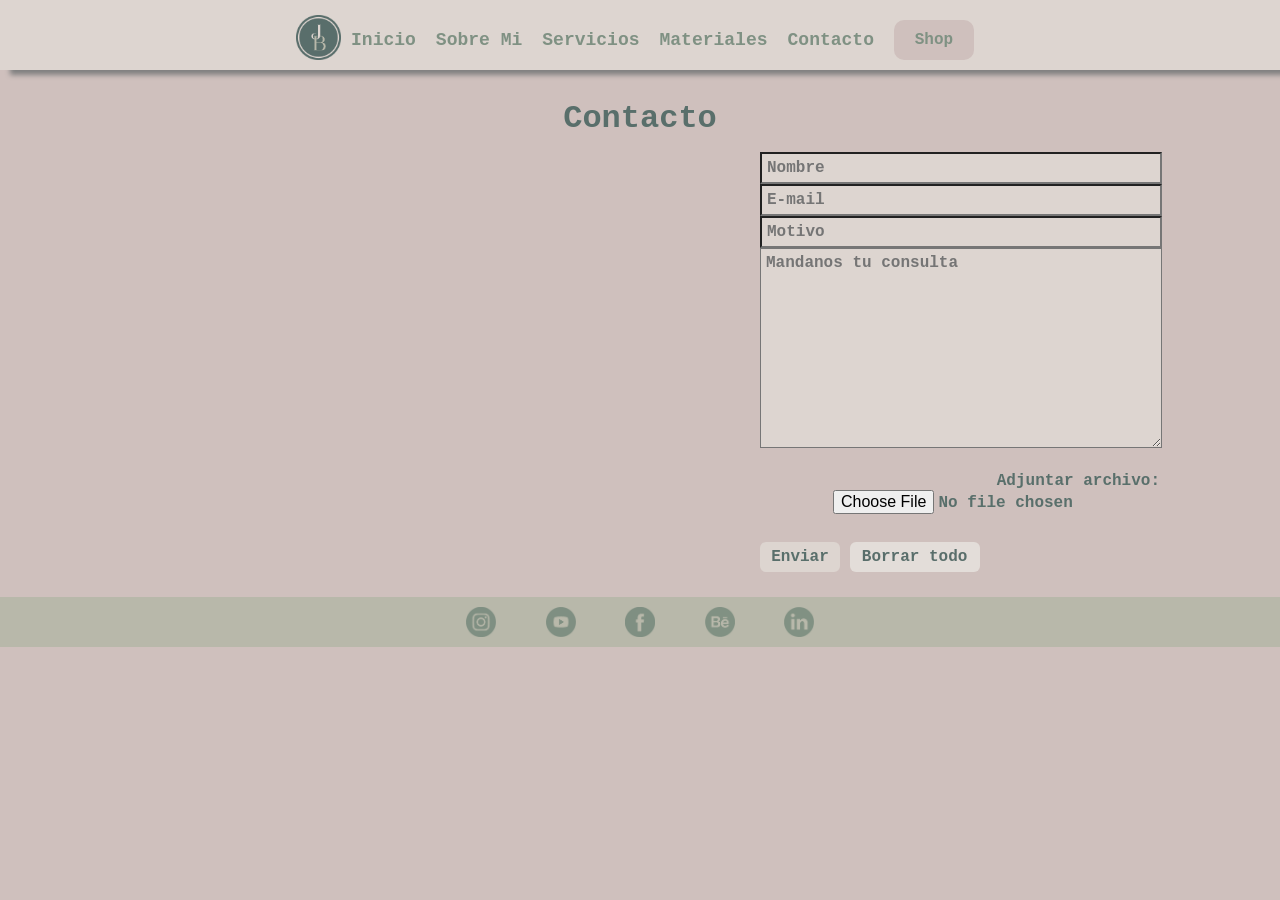
<file: pages/contacto.html>
<!DOCTYPE html>
<html lang="en">
<head>
    <meta charset="UTF-8">
    <meta http-equiv="X-UA-Compatible" content="IE=edge">
    <meta name="viewport" content="width=device-width, initial-scale=1.0">
    <meta name="description" content="Ponte en contacto con nosotros para consultas y pedidos. Completa el formulario o encuentra nuestros datos de contacto. Estamos aquí para ayudarte.">
    <meta name="keywords" content="contacto, consultas, pedidos, formulario, datos de contacto, ayudarte">
    <title>JB Impresiones | Contacto</title>
    <link rel="shortcut icon" href="../images/favicon.ico">
    <link rel="stylesheet" href="../sass/main.css">
    <meta property="og:image" content="https://i.ibb.co/rdjpPgX/logogrande.png">
</head>
<body>
    <script src="../contacto.js"></script>
    <header>
        <nav class="nav">

           
        
            <ul>
                <li><img src="../images/jblogo.png" alt="Logo JB" class="logojb"></li>
                <li><a href="../index.html">Inicio</a></li>
                <li><a href="./sobremi.html">Sobre Mi</a></li>
                <li><a href="./servicios.html">Servicios</a></li>
                <li><a href="./materiales.html">Materiales</a></li>
                <li><a href="./contacto.html">Contacto</a></li>
                <li class="boton_shop"><a href="./shop.html"><button>Shop</button></a></li>
            </ul>
        </nav>
        
    </header>
    
        <h1>Contacto</h1>

        <form class="contacto-container" action="https://formsubmit.co/jose.banchero2@gmail.com" method="POST">
            
            <div class="item-c uno">
                <iframe src="https://www.google.com/maps/embed?pb=!1m14!1m12!1m3!1d6581.412684651518!2d-58.82539374450379!3d-34.43421360086667!2m3!1f0!2f0!3f0!3m2!1i1024!2i768!4f13.1!5e0!3m2!1sen!2sar!4v1688523760028!5m2!1sen!2sar" width="600" height="450" style="border:0;" allowfullscreen="" loading="lazy" referrerpolicy="no-referrer-when-downgrade" class="mapa"></iframe>
                <form action="" method="get" enctype="text/plain" class="mapa">
                    
            </div>        
            <div class="item-c dos" id="form">    
                <input type="text" name="nombre" id="nombre" placeholder="Nombre" class="nombre_form">
                
                <input type="email" name="email" id="email" placeholder="E-mail" class="email_form">
               
                <input type="text" name="motivo" id="motivo" placeholder="Motivo" class="motivo_form">
                
                <textarea name="texto" id="texto" cols="40" rows="10" class="texto_form" placeholder="Mandanos tu consulta"></textarea>
            </div>

            <div class="item-c tres">
                <label for="archivo" class="adjuntar_archivo">Adjuntar archivo:</label>
                <input type="file" name="archivo" id="archivo" class="archivo">
            </div>    
            <div class="item-c cuatro">
                <input type="submit" value="Enviar" class="enviar">
                <input type="reset" value="Borrar todo" class="borrar">
            </div>
            <input type="hidden" name="_next" value="http://127.0.0.1:5501/pages/contacto.html">
            <input type="hidden" name="_captcha" value="false">
            
        </form>

        <footer>

            <ul class="redes">
    
                <a href="https://www.instagram.com/__jb_impresiones/?igshid=NTc4MTIwNjQ2YQ%3D%3D" target="_blank"><img src="../images/logoig.png" alt="Instagram" class="instagram"></a>
    
                <a href="https://www.youtube.com/channel/UC7Nsdx7xoR-ahrwmtRJV_mg" target="_blank"><img src="../images/youtube.png" class="youtube"></a>
    
                <a href="https://www.facebook.com/jose98matt/" target="_blank"><img src="../images/facebook.png" class="facebook"></a>

                <a href="https://www.behance.net/josefinbancher1" target="_blank"><img src="../images/behance.png" class="behance"></a>

                <a href="https://www.linkedin.com/in/josefina-banchero/" target="_blank"><img src="../images/linkedin.png" class="linkedin"></a>
    
            </ul>
    
        </footer>
   
</body>
</html>
</file>
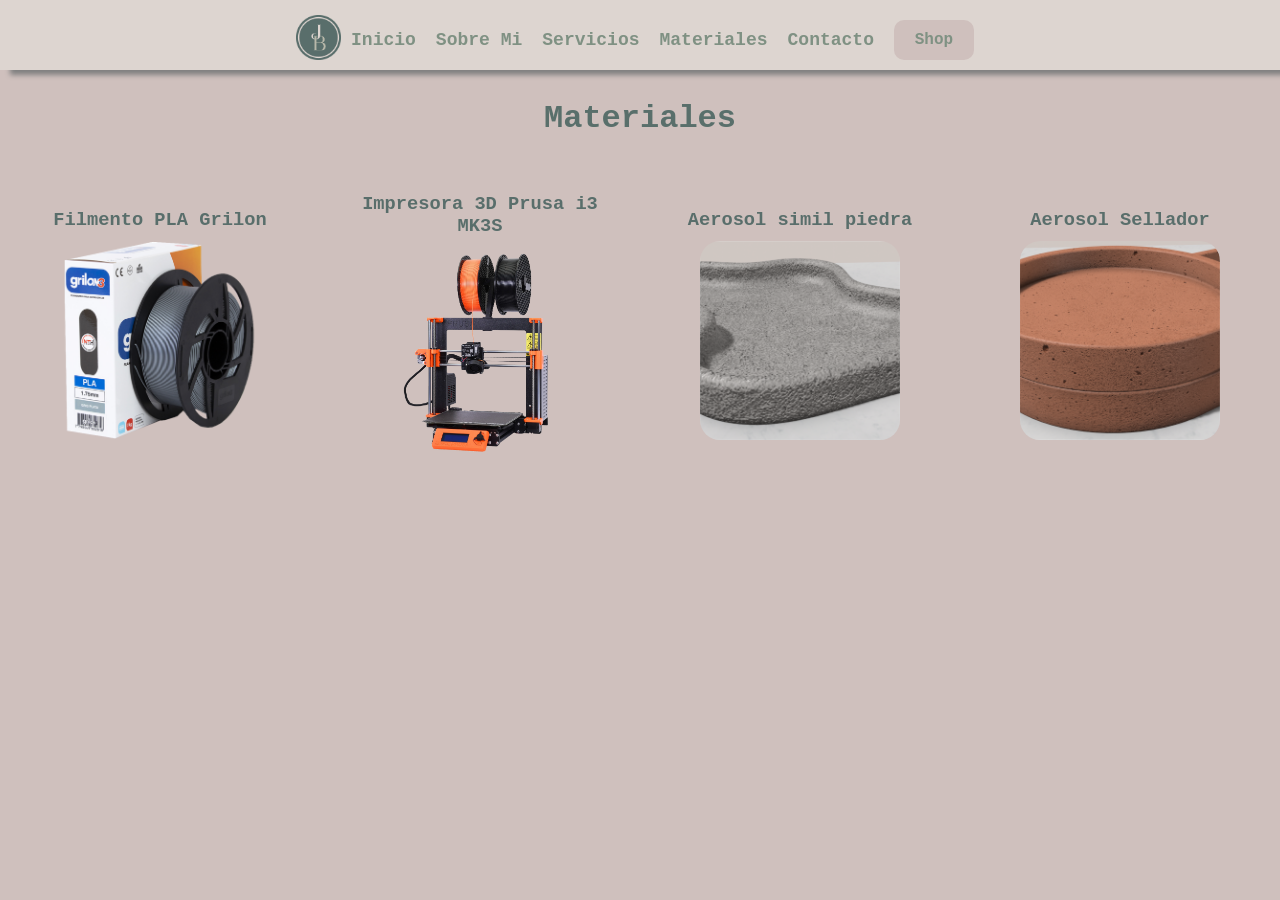
<file: pages/materiales.html>
<!DOCTYPE html>
<html lang="en">
<head>
    <meta charset="UTF-8">
    <meta http-equiv="X-UA-Compatible" content="IE=edge">
    <meta name="viewport" content="width=device-width, initial-scale=1.0">
    <meta name="description" content="Con nuestra impresora Prusa, creamos piezas 3D utilizando materiales como PLA, ABS, PETG, resinas y más. Calidad y precisión garantizadas en cada impresión.">
    <meta name="keywords" content="materiales, piezas, impresiones 3D, impresora Prusa, PLA, ABS, PETG, resinas, calidad, precisión">
    <title>JB Impresiones | Materiales</title>
    <link rel="shortcut icon" href="../images/favicon.ico">
    <link rel="stylesheet" href="../sass/main.css">
    <meta property="og:image" content="https://i.ibb.co/rdjpPgX/logogrande.png">
</head>
<body>

    <header>
        <nav class="nav">


            
        
            <ul>
                <li><img src="../images/jblogo.png" alt="Logo JB" class="logojb"></li>
                <li><a href="../index.html">Inicio</a></li>
                <li><a href="./sobremi.html">Sobre Mi</a></li>
                <li><a href="./servicios.html">Servicios</a></li>
                <li><a href="./materiales.html">Materiales</a></li>
                <li><a href="./contacto.html">Contacto</a></li>
                <li class="boton_shop"><a href="./shop.html"><button>Shop</button></a></li>
            </ul>
        </nav>
        
    </header>
       

    <h1>Materiales</h1>

    <div class="materiales-container">

        <div class="item-m uno">
            <h3>Filmento PLA Grilon</h3>
            <img class="img_extra" src="../images/filamento.png" alt="Filamento PLA Gris Grilon">
        </div>
        <div class="item-m dos">
            <h3>Impresora 3D Prusa i3 MK3S</h3>
            <img class="img_extra" src="../images/prusa.png" alt="Impresora 3D utilizada por el emprendimiento">
        </div>
        <div class="item-m tres">
            <h3>Aerosol simil piedra</h3>
            <img class="img_extra" src="../images/acabadoconcreto.png" alt="Se muestra un detalle del producto con el acabado de piedra">
        </div>
        <div class="item-m cuatro">
            <h3>Aerosol Sellador</h3>
            <img class="img_extra" src="../images/acabadopiedra.png" alt="Se muestra un detalle del producto con el sellador transparente">
        </div>

    </div>



</body>
</html>
</file>
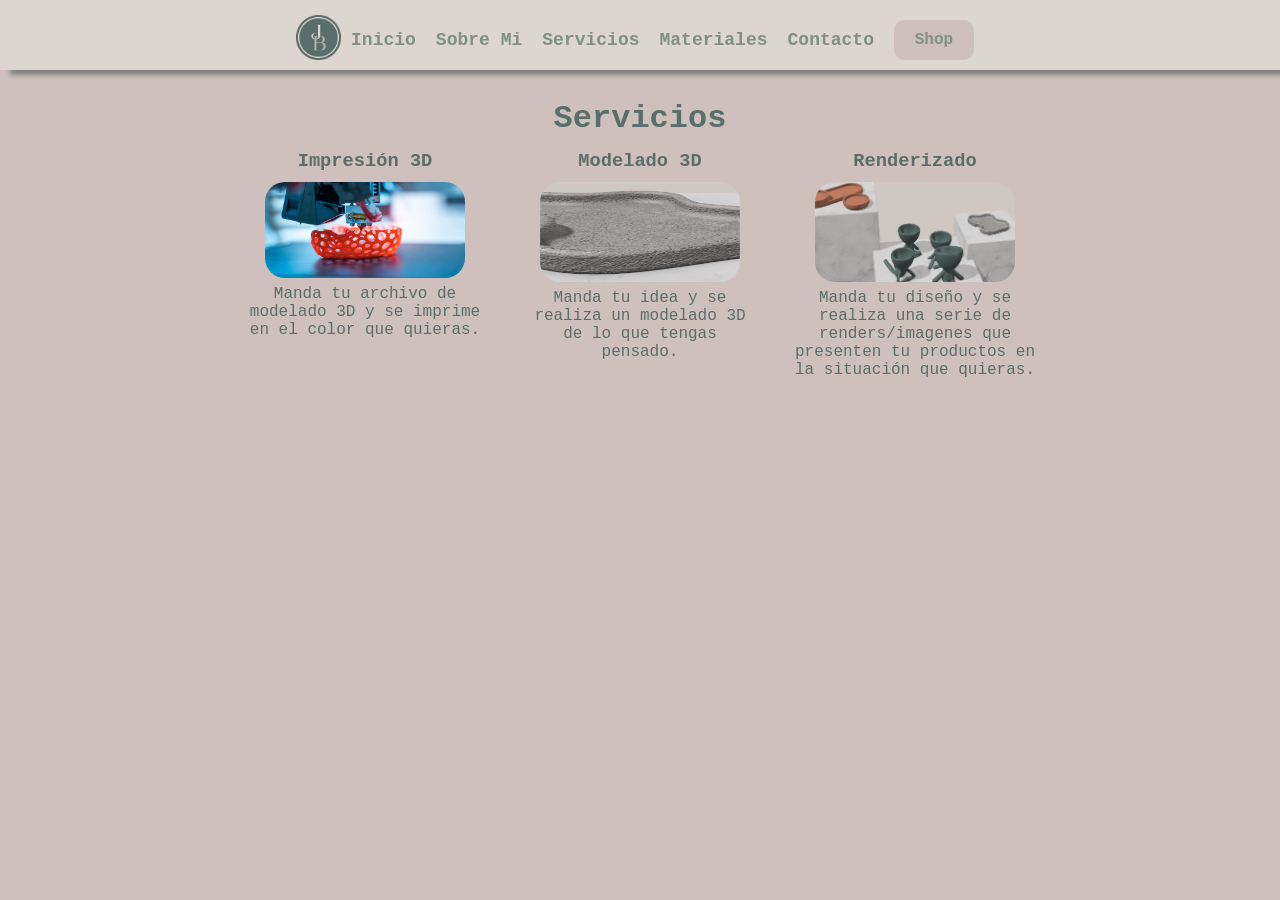
<file: pages/servicios.html>
<!DOCTYPE html>
<html lang="en">
<head>
    <meta charset="UTF-8">
    <meta http-equiv="X-UA-Compatible" content="IE=edge">
    <meta name="viewport" content="width=device-width, initial-scale=1.0">
    <meta name="description" content="Servicios de impresión 3D: Transformamos tus diseños en objetos físicos. Prototipos, piezas personalizadas y más. ¡Materializa tu creatividad hoy!">
    <meta name="keywords" content=" servicios, impresión 3D, transformamos, diseños, objetos físicos, prototipos, piezas personalizadas, materializa, creatividad">
    <title>JB Impresiones | Servicios</title>
    <link rel="shortcut icon" href="../images/favicon.ico">
    <link rel="stylesheet" href="../sass/main.css">
    <meta property="og:image" content="https://i.ibb.co/rdjpPgX/logogrande.png">
</head>
<body>

    <header>

        <nav class="nav">

           
            <ul>
                <li><img src="../images/jblogo.png" alt="Logo JB" class="logojb"></li>
                <li><a href="../index.html">Inicio</a></li>
                <li><a href="./sobremi.html">Sobre Mi</a></li>
                <li><a href="./servicios.html">Servicios</a></li>
                <li><a href="./materiales.html">Materiales</a></li>
                <li><a href="./contacto.html">Contacto</a></li>
                <li class="boton_shop"><a href="./shop.html"><button>Shop</button></a></li>
            </ul>
        </nav>
        
    </header>

    
    <h1>Servicios</h1>
    <div class="servicios-container">
        
        <div class="item-s uno">
            <h3>Impresión 3D</h3>
            <img class="img_extra" src="../images/impresion3d.png" alt="Se ve una Impresora 3D Prusa i3MK3S" width="200px">
            <p>Manda tu archivo de modelado 3D y se imprime en el color que quieras.</p>
        </div>
        <div class="item-s dos">
            <h3>Modelado 3D</h3>
            <img class="img_extra" src="../images/acabadoconcreto.png" alt="Bandeja de bordes ondulados, con acabado en piedra" width="200px" height="100px">
            <p>Manda tu idea y se realiza un modelado 3D de lo que tengas pensado.</p>
        </div>

        <div class="item-s tres">
            <h3>Renderizado</h3>
            <img class="img_extra" src="../images/rendercompleto.png" alt="Se ve una imagen de 3 columnas de marmol, con los productos principales encima" width="200px">
            <p>Manda tu diseño y se realiza una serie de renders/imagenes 
            que presenten tu productos en la situación que quieras. </p>
        </div>

    </div>





</body>
</html>
</file>
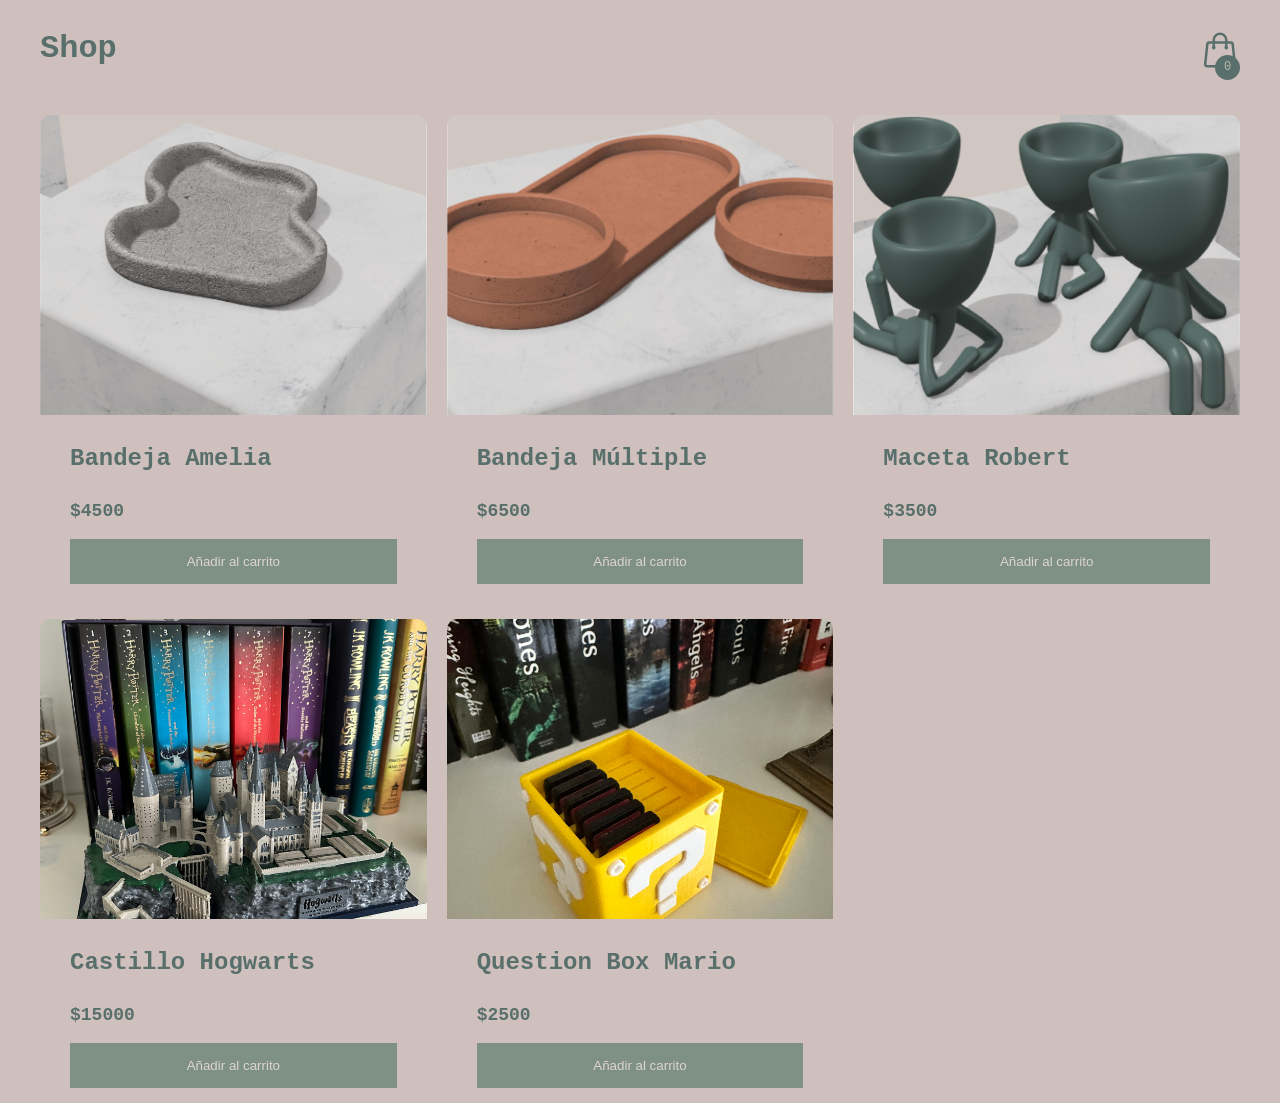
<file: pages/shop.html>
<!DOCTYPE html>
<html lang="en">
	<head>
		
		<meta charset="UTF-8">
		<meta http-equiv="X-UA-Compatible" content="IE=edge">
		
		<meta name="description" content="Descubre nuestro catálogo en línea y compra productos impresos en 3D de alta calidad. Explora opciones, elige y realiza tu compra de forma sencilla y segura.">
		<meta name="keywords" content="compra, productos, impresos, 3D, catálogo, alta calidad, opciones, elige, sencilla, segura">
		<title>JB Impresiones | Shop</title>
		<link rel="shortcut icon" href="../images/favicon.ico">
		
		<meta property="og:image" content="https://i.ibb.co/rdjpPgX/logogrande.png">
		<link rel="stylesheet" href="../CSS/style.css" />
	</head>
	<body>
		<header>
			<h1>Shop</h1>

			<div class="container-icon">
				<div class="container-cart-icon">
					<svg
						xmlns="http://www.w3.org/2000/svg"
						fill="none"
						viewBox="0 0 24 24"
						stroke-width="1.5"
						stroke="currentColor"
						class="icon-cart"
					>
						<path
							stroke-linecap="round"
							stroke-linejoin="round"
							d="M15.75 10.5V6a3.75 3.75 0 10-7.5 0v4.5m11.356-1.993l1.263 12c.07.665-.45 1.243-1.119 1.243H4.25a1.125 1.125 0 01-1.12-1.243l1.264-12A1.125 1.125 0 015.513 7.5h12.974c.576 0 1.059.435 1.119 1.007zM8.625 10.5a.375.375 0 11-.75 0 .375.375 0 01.75 0zm7.5 0a.375.375 0 11-.75 0 .375.375 0 01.75 0z"
						/>
					</svg>
					<div class="count-products">
						<span id="contador-productos">0</span>
					</div>
				</div>

				<div class="container-cart-products hidden-cart">
					<div class="row-product hidden">
						<div class="cart-product">
							<div class="info-cart-product">
								<span class="cantidad-producto-carrito">1</span>
								<p class="titulo-producto-carrito">Zapatos Nike</p>
								<span class="precio-producto-carrito">$80</span>
							</div>
							<svg
								xmlns="http://www.w3.org/2000/svg"
								fill="none"
								viewBox="0 0 24 24"
								stroke-width="1.5"
								stroke="currentColor"
								class="icon-close"
							>
								<path
									stroke-linecap="round"
									stroke-linejoin="round"
									d="M6 18L18 6M6 6l12 12"
								/>
							</svg>
						</div>
					</div>

					<div class="cart-total hidden">
						<h3>Total:</h3>
						<span class="total-pagar">$200</span>
					</div>
					<p class="cart-empty">El carrito está vacío</p>
				</div>
			</div>
		</header>
		<div class="container-items">
			<div class="item">
				<figure>
					<img
						src="../images/bandejaamelia.png"
						alt="producto"
					/>
				</figure>
				<div class="info-product">
					<h2>Bandeja Amelia</h2>
					<p class="price">$4500</p>
					<button class="btn-add-cart">Añadir al carrito</button>
				</div>
			</div>
			<div class="item">
				<figure>
					<img
						src="../images/bandejamultiple.png"
						alt="producto"
					/>
				</figure>
				<div class="info-product">
					<h2>Bandeja Múltiple</h2>
					<p class="price">$6500</p>
					<button class="btn-add-cart">Añadir al carrito</button>
				</div>
			</div>
			<div class="item">
				<figure>
					<img
						src="../images/macetarobert.png"
						alt="producto"
					/>
				</figure>
				<div class="info-product">
					<h2>Maceta Robert</h2>
					<p class="price">$3500</p>
					<button class="btn-add-cart">Añadir al carrito</button>
				</div>
			</div>
			<div class="item">
				<figure>
					<img
						src="../images/img10.jpg"
						alt="producto"
					/>
				</figure>
				<div class="info-product">
					<h2>Castillo Hogwarts</h2>
					<p class="price">$15000</p>
					<button class="btn-add-cart">Añadir al carrito</button>
				</div>
			</div>
			<div class="item">
				<figure>
					<img
						src="../images/img17.jpg"
						alt="producto"
					/>
				</figure>
				<div class="info-product">
					<h2>Question Box Mario</h2>
					<p class="price">$2500</p>
					<button class="btn-add-cart">Añadir al carrito</button>
				</div>
			</div>
		</div>

		<script src="../shop.js"></script>
	</body>
</html>
</file>
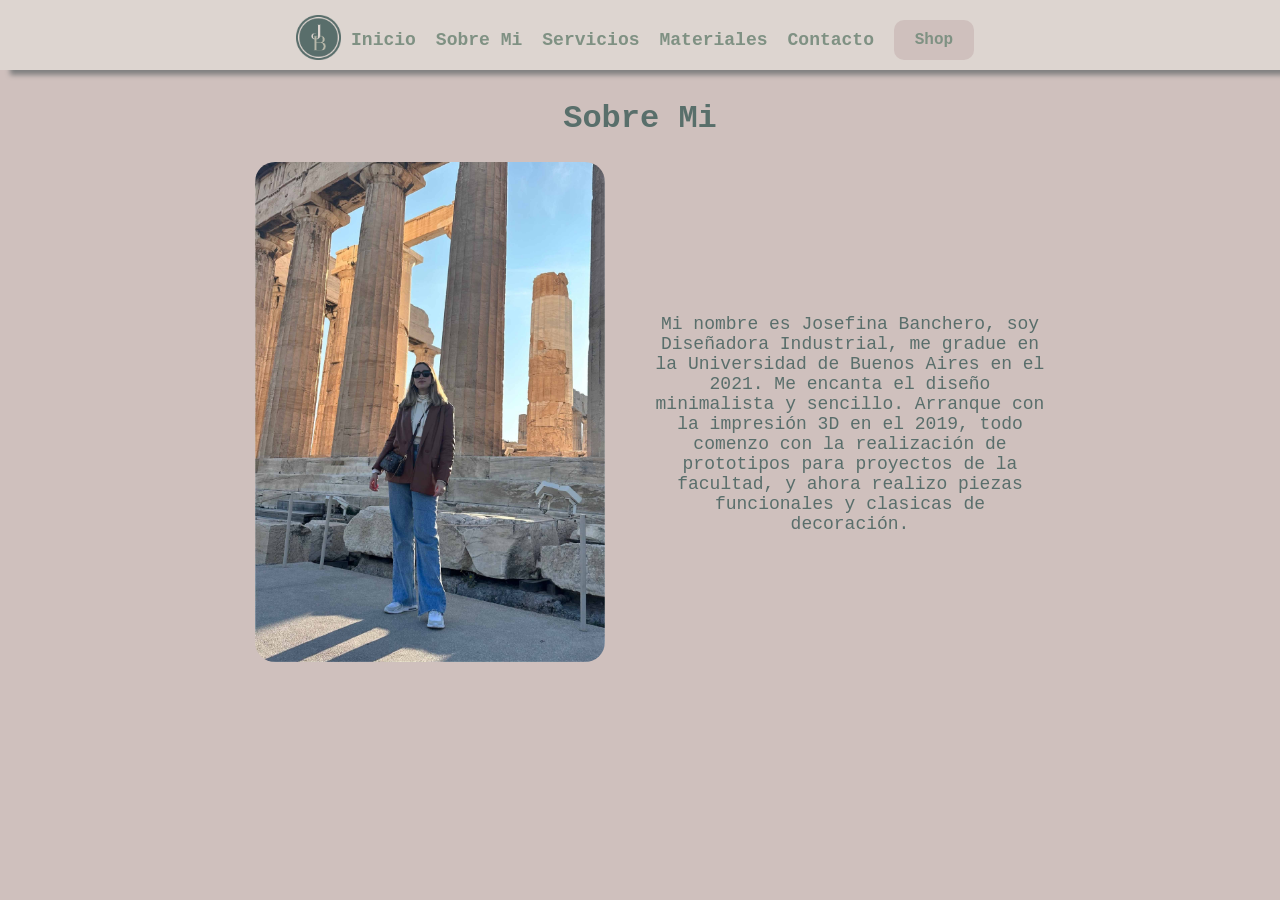
<file: pages/sobremi.html>
<!DOCTYPE html>
<html lang="en">
<head>
    <meta charset="UTF-8">
    <meta http-equiv="X-UA-Compatible" content="IE=edge">
    <meta name="viewport" content="width=device-width, initial-scale=1.0">
    <meta name="description" content="Explora la vida y visión de la dueña en nuestra página web. Conoce su historia, inspiraciones y logros en un solo lugar. ¡Bienvenido!">
    <meta name="keywords" content="explorar, vida, visión, dueña, página web, historia, inspiraciones, logros, bienvenido">
    <title>JB Impresiones | Sobre Mi</title>
    <link rel="shortcut icon" href="../images/favicon.ico">
    <link rel="stylesheet" href="../sass/main.css">
    <meta property="og:image" content="https://i.ibb.co/rdjpPgX/logogrande.png">
</head>
<body>
    
    <header>
        
        <nav class="nav">

           
        
            <ul>
                <li><img src="../images/jblogo.png" alt="Logo JB" class="logojb"></li> 
                <li><a href="../index.html">Inicio</a></li>
                <li><a href="./sobremi.html">Sobre Mi</a></li>
                <li><a href="./servicios.html">Servicios</a></li>
                <li><a href="./materiales.html">Materiales</a></li>
                <li><a href="./contacto.html">Contacto</a></li>
                <li class="boton_shop"><a href="./shop.html"><button>Shop</button></a></li>
            </ul>
        </nav>
        
    </header>
    
   

    <h1>Sobre Mi</h1>

    <div class="grid-container">

        <div class="grid-item uno">
            <img src="../images/jose.jpg" alt="Se ve una mujer rubia de ojos verdes, con un fondo de pasto verde, es la dueña del emprendimiento" class="jose">
        </div>
        <div class="grid-item dos">
            
            <p>Mi nombre es Josefina Banchero, soy Diseñadora Industrial, me gradue en la Universidad de Buenos Aires en el 2021. Me encanta el diseño minimalista y sencillo. Arranque con la impresión 3D en el 2019, todo comenzo con la realización de prototipos para proyectos de la facultad, y ahora realizo piezas funcionales y clasicas de decoración.<p>
        </div>

        
    </div>


</body>
</html>
</file>
<file: sass/main.css>
@charset "UTF-8";
* {
  margin: 0;
  padding: 0;
  font-family: "Courier New", Courier, monospace;
  box-sizing: border-box;
}

body {
  background-color: #cfc0bd;
}
body * {
  margin: 0;
  padding: 0;
  font-family: "Courier New", Courier, monospace;
  box-sizing: border-box;
}
body p {
  color: #596e6b;
  font-family: "Courier New", Courier, monospace;
  padding: 2px;
}
body .body-inicio .img_princ {
  width: 100%;
  height: auto;
  margin-top: 60px;
}
body .body-inicio .parrafoprinc {
  color: #596e6b;
  font-family: "Courier New", Courier, monospace;
  text-align: center;
  padding: 20px;
  font-size: large;
  font-weight: 500;
}
body .body-inicio .video_inicio {
  text-align: center;
}
body footer {
  padding: 10px;
  background-color: #b8b8aa;
  height: 50px;
  width: 100%;
  justify-content: center;
  align-self: baseline;
}
body footer .redes {
  list-style-type: none;
  display: inline;
}
body footer .redes .instagram, body footer .redes .facebook, body footer .redes .youtube, body footer .redes .behance, body footer .redes .linkedin {
  width: auto;
  height: 30px;
  padding-left: 20px;
  padding-right: 20px;
}
body h1 {
  color: #596e6b;
  margin-top: 90px;
  text-align: center;
  padding: 10px;
}
body h3, body h4 {
  font-family: "Courier New", Courier, monospace;
  color: #596e6b;
  padding: 10px;
}
body .img_extra {
  width: 200px;
  border-radius: 20px;
}
body .grid-container {
  display: grid;
  grid-template-columns: 1fr 1fr 2fr 1fr;
  grid-template-rows: 2fr 2fr;
  gap: 20px;
  height: 600px;
  padding: 15px;
  justify-items: center;
}
body .grid-container .grid-item.uno {
  grid-column: 2/3;
  grid-row: 1/2;
}
body .grid-container .grid-item.uno .jose {
  width: 200px;
  border-radius: 20px;
  align-items: center;
}
body .grid-container .grid-item.dos {
  justify-self: center;
  grid-column: 3/4;
  grid-row: 1/2;
}
body .servicios-container {
  display: grid;
  grid-template-columns: 1fr 2fr 2fr 2fr 1fr;
  grid-template-rows: 1fr 1fr;
  gap: 30px;
  height: 700px;
  padding: 15px;
  justify-content: center;
  align-content: center;
}
body .servicios-container .item-s.uno {
  justify-self: center;
  grid-column: 2/3;
  grid-row: 1/2;
  text-align: center;
}
body .servicios-container .item-s.dos {
  justify-self: center;
  grid-column: 3/4;
  grid-row: 1/2;
  text-align: center;
}
body .servicios-container .item-s.tres {
  justify-self: center;
  grid-column: 4/5;
  grid-row: 1/2;
  text-align: center;
}
body .materiales-container {
  display: grid;
  grid-template-columns: 2fr 2fr 2fr 2fr;
  grid-template-rows: 2fr 2fr;
  gap: 30px;
  height: 700px;
  padding: 15px;
  justify-content: center;
  align-content: center;
}
body .materiales-container .item-m.uno {
  justify-self: center;
  grid-column: 1/2;
  grid-row: 1/2;
  text-align: center;
}
body .materiales-container .item-m.dos {
  justify-self: center;
  grid-column: 2/3;
  grid-row: 1/2;
  text-align: center;
}
body .materiales-container .item-m.tres {
  justify-self: center;
  grid-column: 3/4;
  grid-row: 1/2;
  text-align: center;
}
body .materiales-container .item-m.cuatro {
  justify-self: center;
  grid-column: 4/5;
  grid-row: 1/2;
  text-align: center;
}
body .form {
  text-align: end;
}
body .form .contacto-container {
  display: grid;
  grid-template-columns: 300px 300px 400px;
  grid-template-rows: 300px 50px 30px;
  gap: 20px;
  padding: 5px;
  justify-content: center;
  align-content: center;
}
body .form .contacto-container .item-c.uno {
  justify-self: center;
  align-self: start;
  grid-column: 1/3;
  grid-row: 1/4;
}
body .form .contacto-container .item-c.uno .mapa {
  width: 620px;
  height: 420px;
}
body .form .contacto-container .item-c.dos {
  justify-self: start;
  grid-column: 3/4;
  grid-row: 1/2;
}
body .form .contacto-container .item-c.dos .nombre_form, body .form .contacto-container .item-c.dos .email_form, body .form .contacto-container .item-c.dos .motivo_form, body .form .contacto-container .item-c.dos .texto_form .busqueda {
  font-family: "Courier New", Courier, monospace;
  font-size: medium;
  box-sizing: border-box;
  width: 200px;
  padding: 5px;
  color: #596f6b;
  background: #DDD5D0;
  font-weight: 600;
  width: 402px;
  cursor: text;
}
body .form .contacto-container .item-c.dos textarea {
  color: #596e6b;
  background: #e3ddd9;
  font-weight: 600;
  cursor: text;
}
body .form .contacto-container .item-c.tres {
  justify-self: start;
  grid-column: 3/4;
  grid-row: 2/3;
}
body .form .contacto-container .item-c.tres .archivo {
  font-family: "Courier New", Courier, monospace;
  font-size: medium;
  color: #596f6b;
  font-weight: 600;
}
body .form .contacto-container .item-c.tres .adjuntar_archivo {
  font-family: "Courier New", Courier, monospace;
  font-size: medium;
  color: #596f6b;
  font-weight: 600;
}
body .form .contacto-container .item-c.cuatro {
  justify-self: start;
  grid-column: 3/4;
  grid-row: 3/4;
}
body .form .contacto-container .item-c.cuatro .enviar {
  font-family: "Courier New", Courier, monospace;
  font-size: medium;
  width: 80px;
  height: 30px;
  color: #596f6b;
  background: #DDD5D0;
  font-weight: 600;
  border: 0;
  border-radius: 6px;
}
body .form .contacto-container .item-c.cuatro .enviar:hover {
  background: #596f6b;
  color: #DDD5D0;
}
body .form .contacto-container .item-c.cuatro .borrar {
  font-family: "Courier New", Courier, monospace;
  font-size: medium;
  width: 130px;
  height: 30px;
  color: #596e6b;
  background: #e3ddd9;
  font-weight: 600;
  border: 0;
  border-radius: 6px;
}
body .form .contacto-container .item-c.cuatro .borrar:hover {
  background: #596e6b;
  color: #e3ddd9;
}
body .shop-container {
  display: grid;
  grid-template-columns: 300px 300px 300px 300px;
  grid-template-rows: 30px 110px 120px 25px 30px 30px;
  gap: 10px;
  padding: 25px;
  justify-content: center;
  align-content: center;
}
body .shop-container .tamaños {
  color: #596e6b;
  background: #e3ddd9;
  font-weight: 300;
  font-size: medium;
  border: 0;
}
body .shop-container .colores {
  color: #596e6b;
  background: #e3ddd9;
  font-weight: 300;
  font-size: medium;
  border: 0;
}
body .shop-container .comprar_ahora {
  font-family: "Courier New", Courier, monospace;
  font-size: medium;
  width: 150px;
  height: 30px;
  color: #596e6b;
  background: #e3ddd9;
  font-weight: 600;
  border: 0;
  border-radius: 6px;
}
body .shop-container .comprar_ahora:hover {
  background: #596e6b;
  color: #e3ddd9;
}
body .shop-container .agregar_carrito {
  font-family: "Courier New", Courier, monospace;
  font-size: medium;
  width: 220px;
  height: 30px;
  color: #596e6b;
  background: #e3ddd9;
  font-weight: 600;
  border: 0;
  border-radius: 6px;
}
body .shop-container .agregar_carrito:hover {
  background: #596e6b;
  color: #e3ddd9;
}
body .shop-container .item-sh.uno {
  justify-self: center;
  text-align: center;
  grid-column: 1/2;
  grid-row: 1/2;
}
body .shop-container .item-sh.uno1 {
  justify-self: center;
  align-self: center;
  grid-column: 1/2;
  grid-row: 2/3;
}
body .shop-container .item-sh.uno2 {
  justify-self: center;
  text-align: center;
  grid-column: 1/2;
  grid-row: 3/4;
}
body .shop-container .item-sh.dos {
  justify-self: center;
  align-self: center;
  grid-column: 1/2;
  grid-row: 4/5;
}
body .shop-container .item-sh.tres {
  justify-self: center;
  align-self: center;
  padding: 5px;
  grid-column: 1/2;
  grid-row: 5/6;
}
body .shop-container .item-sh.tres1 {
  justify-self: center;
  align-self: center;
  padding: 5px;
  grid-column: 1/2;
  grid-row: 6/7;
}
body .shop-container .item-sh.cuatro {
  justify-self: center;
  align-self: center;
  grid-column: 2/3;
  grid-row: 1/2;
}
body .shop-container .item-sh.cuatro1 {
  justify-self: center;
  align-self: center;
  grid-column: 2/3;
  grid-row: 2/3;
}
body .shop-container .item-sh.cuatro2 {
  justify-self: center;
  align-self: center;
  grid-column: 2/3;
  grid-row: 3/4;
}
body .shop-container .item-sh.cinco {
  justify-self: center;
  align-self: center;
  grid-column: 2/3;
  grid-row: 4/5;
}
body .shop-container .item-sh.seis {
  justify-self: center;
  align-self: center;
  grid-column: 2/3;
  grid-row: 5/6;
}
body .shop-container .item-sh.seis1 {
  justify-self: center;
  align-self: center;
  grid-column: 2/3;
  grid-row: 6/7;
}
body .shop-container .item-sh.siete {
  justify-self: center;
  align-self: center;
  grid-column: 3/4;
  grid-row: 1/2;
}
body .shop-container .item-sh.siete1 {
  justify-self: center;
  align-self: center;
  grid-column: 3/4;
  grid-row: 2/3;
}
body .shop-container .item-sh.siete2 {
  justify-self: center;
  align-self: center;
  grid-column: 3/4;
  grid-row: 3/4;
}
body .shop-container .item-sh.ocho {
  justify-self: center;
  align-self: center;
  grid-column: 3/4;
  grid-row: 4/5;
}
body .shop-container .item-sh.nueve {
  justify-self: center;
  align-self: center;
  grid-column: 3/4;
  grid-row: 5/6;
}
body .shop-container .item-sh.nueve1 {
  justify-self: center;
  align-self: center;
  grid-column: 3/4;
  grid-row: 6/7;
}
body .shop-container .item-sh.diez {
  justify-self: center;
  align-self: center;
  grid-column: 4/5;
  grid-row: 1/2;
}
body .shop-container .item-sh.diez1 {
  justify-self: center;
  align-self: center;
  grid-column: 4/5;
  grid-row: 2/3;
}
body .shop-container .item-sh.diez2 {
  justify-self: center;
  align-self: center;
  grid-column: 4/5;
  grid-row: 3/4;
}
body .shop-container .item-sh.once {
  justify-self: center;
  align-self: center;
  grid-column: 4/5;
  grid-row: 4/5;
}
body .shop-container .item-sh.doce {
  justify-self: center;
  align-self: center;
  grid-column: 4/5;
  grid-row: 5/6;
}
body .shop-container .item-sh.doce1 {
  justify-self: center;
  align-self: center;
  grid-column: 4/5;
  grid-row: 6/7;
}

@media (min-width: 390px) {
  body header {
    background-color: #DDD5D0;
    display: flex;
    align-self: start;
  }
  body header nav {
    background-color: #DDD5D0;
    width: 100%;
    height: 70px;
    padding: 2px;
    display: inline-flex;
    box-shadow: 10px 5px 5px grey;
    justify-content: space-around;
    vertical-align: middle;
    flex-wrap: wrap;
    align-items: center;
    position: fixed;
    margin-top: 0px;
    align-self: start;
  }
  body header nav ul {
    color: #cfc0bd;
    list-style-type: none;
    font-family: "Courier New", Courier, monospace;
    font-weight: 600;
    font-size: small;
    align-content: center;
    display: inline-flex;
    justify-content: center;
    vertical-align: middle;
    flex-wrap: wrap;
    align-items: center;
    padding: 2px;
  }
  body header nav ul .boton_shop {
    display: inline-flex;
    height: auto;
    width: auto;
    position: relative;
  }
  body header nav ul .boton_shop button {
    color: #7f9183;
    width: 55px;
    height: 25px;
    background: #cfc0bd;
    border: 0;
    border-radius: 5px;
    font-size: small;
    cursor: pointer;
    transition: 0.5s;
    font-family: "Courier New", Courier, monospace;
    font-weight: 600;
  }
  body header nav ul .boton_shop button:hover {
    color: #aca19f;
    background: #596e6b;
  }
  body header nav ul li {
    display: inline;
    text-align: center;
    align-self: center;
    justify-content: center;
  }
  body header nav ul li a {
    padding: 8px;
    color: #7f9183;
    text-decoration: none;
  }
  body header nav ul li a:hover {
    color: #596e6b;
  }
  body header nav ul li .logojb {
    align-content: center;
    display: inline;
    width: 25px;
  }
  body header nav ul li .buscador .busqueda {
    font-family: "Courier New", Courier, monospace;
    font-size: medium;
    box-sizing: border-box;
    border-radius: 10px;
    width: 20px;
    color: #596f6b;
    background: #DDD5D0;
    cursor: text;
  }
  body header nav ul li .buscador .boton_buscar {
    font-family: "Courier New", Courier, monospace;
    font-size: medium;
    width: 40px;
    height: 20px;
    color: #596f6b;
    background: #DDD5D0;
    font-weight: 600;
    border: 0;
    border-radius: 6px;
  }
  body header nav ul li .buscador .boton_buscar:hover {
    background: #596f6b;
    color: #DDD5D0;
  }
  body footer {
    text-align: center;
    padding: 10px;
    background-color: #b8b8aa;
    height: 50px;
    width: 100%;
    align-content: center;
    justify-content: center;
    align-self: baseline;
  }
  body footer .redes {
    list-style-type: none;
    display: inline;
    padding: 10px;
    align-items: center;
  }
  body footer .redes .instagram, body footer .redes .facebook, body footer .redes .youtube, body footer .redes .behance, body footer .redes .linkedin {
    width: auto;
    height: 30px;
    padding-left: 10px;
    padding-right: 10px;
  }
  body h1 {
    color: #596e6b;
    margin-top: 80px;
    text-align: center;
    padding: 10px;
  }
  body .body-inicio .parrafoprinc {
    font-size: medium;
  }
  body .body-inicio .galeria {
    padding: 16px;
  }
  body .body-inicio .galeria .img_princ img {
    width: 100%;
    -o-object-fit: cover;
       object-fit: cover;
    display: block;
  }
  body .body-inicio .galeria .lista-imagenes {
    display: flex;
    overflow: auto;
    margin-top: 10px;
    cursor: all-scroll;
  }
  body .body-inicio .galeria .lista-imagenes img {
    width: 100%;
    -o-object-fit: cover;
       object-fit: cover;
    width: 100px;
    height: 100px;
    margin-right: 10px;
    display: block;
  }
  body .grid-container {
    display: grid;
    grid-template-columns: 10px 300px 10px;
    grid-template-rows: 300px 300px;
    padding: 15px;
    justify-content: center;
    height: 525px;
    gap: 20px;
  }
  body .grid-container .grid-item.uno {
    justify-self: center;
    grid-column: 2/3;
    grid-row: 1/2;
  }
  body .grid-container .grid-item.uno .jose {
    width: 250px;
    height: 300px;
    border-radius: 20px;
    align-items: center;
  }
  body .grid-container .grid-item.dos {
    justify-self: center;
    grid-column: 2/3;
    grid-row: 2/3;
    text-align: center;
  }
  body .grid-container .grid-item.dos p {
    color: #596e6b;
    font-family: "Courier New", Courier, monospace;
    padding: 2px;
    font-size: large;
  }
  body .servicios-container {
    display: grid;
    grid-template-columns: 50px 200px 50px;
    grid-template-rows: 230px 230px 300px;
    gap: 15px;
    padding: 15px;
    height: 790px;
    justify-content: center;
    align-content: center;
  }
  body .servicios-container .item-s.uno {
    justify-self: center;
    grid-column: 2/3;
    grid-row: 1/2;
    text-align: center;
  }
  body .servicios-container .item-s.dos {
    justify-self: center;
    grid-column: 2/3;
    grid-row: 2/3;
    text-align: center;
  }
  body .servicios-container .item-s.tres {
    justify-self: center;
    grid-column: 2/3;
    grid-row: 3/4;
    text-align: center;
  }
  body .materiales-container {
    display: grid;
    grid-template-columns: 25px 300px 25px;
    grid-template-rows: 250px 250px 250px 250px;
    gap: 15px;
    padding: 15px;
    height: 1045px;
    justify-content: center;
    align-content: center;
  }
  body .materiales-container .item-m.uno {
    justify-self: center;
    grid-column: 2/3;
    grid-row: 1/2;
    text-align: center;
    align-self: center;
  }
  body .materiales-container .item-m.dos {
    justify-self: center;
    grid-column: 2/3;
    grid-row: 2/3;
    text-align: center;
    align-self: center;
  }
  body .materiales-container .item-m.tres {
    justify-self: center;
    grid-column: 2/3;
    grid-row: 3/4;
    text-align: center;
    align-self: center;
  }
  body .materiales-container .item-m.cuatro {
    justify-self: center;
    grid-column: 2/3;
    grid-row: 4/5;
    text-align: center;
    align-self: center;
  }
  body .contacto-container {
    display: grid;
    grid-template-columns: 70px 300px 70px;
    grid-template-rows: 200px 200px 40px 50px;
    gap: 15px;
    padding: 5px;
    justify-content: center;
    align-content: center;
  }
  body .contacto-container .mapa {
    width: 400px;
    height: 200px;
  }
  body .contacto-container .texto_form {
    height: 110px;
  }
  body .contacto-container .nombre_form, body .contacto-container .email_form, body .contacto-container .motivo_form, body .contacto-container .texto_form {
    font-family: "Courier New", Courier, monospace;
    font-size: small;
    box-sizing: border-box;
    padding: 5px;
    color: #596e6b;
    background: #e3ddd9;
    font-weight: 600;
    width: 300px;
    cursor: text;
  }
  body .contacto-container .archivo {
    font-family: "Courier New", Courier, monospace;
    font-size: small;
    color: #596e6b;
    font-weight: 600;
  }
  body .contacto-container .adjuntar_archivo {
    font-family: "Courier New", Courier, monospace;
    font-size: small;
    color: #596e6b;
    font-weight: 600;
  }
  body .contacto-container .enviar {
    font-family: "Courier New", Courier, monospace;
    font-size: small;
    width: 69px;
    height: 20px;
    color: #596e6b;
    background: #e3ddd9;
    font-weight: 600;
    border: 0;
    border-radius: 6px;
  }
  body .contacto-container .borrar {
    font-family: "Courier New", Courier, monospace;
    font-size: small;
    width: 110px;
    height: 20px;
    color: #596e6b;
    background: #e3ddd9;
    font-weight: 600;
    border: 0;
    border-radius: 6px;
  }
  body .contacto-container .item-c.uno {
    justify-self: center;
    align-self: start;
    grid-column: 1/4;
    grid-row: 1/2;
  }
  body .contacto-container .item-c.dos {
    justify-self: start;
    grid-column: 2/3;
    grid-row: 2/3;
  }
  body .contacto-container .item-c.tres {
    justify-self: start;
    grid-column: 2/3;
    grid-row: 3/4;
  }
  body .contacto-container .item-c.cuatro {
    justify-self: start;
    grid-column: 2/3;
    grid-row: 4/5;
  }
  body .shop-container {
    display: grid;
    grid-template-columns: 50px 300px 50px;
    grid-template-rows: 30px 200px 120px 25px 30px 50px 30px 200px 120px 25px 30px 50px 30px 200px 120px 25px 30px 50px;
    gap: 10px;
    padding: 25px;
    justify-content: center;
    align-content: center;
    height: 1545px;
  }
  body .shop-container .item-sh.uno {
    justify-self: center;
    text-align: center;
    text-align: center;
    grid-column: 2/3;
    grid-row: 1/2;
  }
  body .shop-container .item-sh.uno1 {
    justify-self: center;
    align-self: center;
    text-align: center;
    grid-column: 2/3;
    grid-row: 2/3;
  }
  body .shop-container .item-sh.uno2 {
    justify-self: center;
    text-align: center;
    text-align: center;
    grid-column: 2/3;
    grid-row: 3/4;
  }
  body .shop-container .item-sh.dos {
    justify-self: center;
    align-self: center;
    text-align: center;
    grid-column: 2/3;
    grid-row: 4/5;
  }
  body .shop-container .item-sh.tres {
    justify-self: center;
    align-self: center;
    text-align: center;
    padding: 5px;
    grid-column: 2/3;
    grid-row: 5/6;
  }
  body .shop-container .item-sh.tres1 {
    justify-self: center;
    align-self: center;
    text-align: center;
    padding: 5px;
    grid-column: 2/3;
    grid-row: 6/7;
  }
  body .shop-container .item-sh.cuatro {
    justify-self: center;
    align-self: center;
    text-align: center;
    grid-column: 2/3;
    grid-row: 7/8;
  }
  body .shop-container .item-sh.cuatro1 {
    justify-self: center;
    align-self: center;
    text-align: center;
    grid-column: 2/3;
    grid-row: 8/9;
  }
  body .shop-container .item-sh.cuatro2 {
    justify-self: center;
    align-self: center;
    text-align: center;
    grid-column: 2/3;
    grid-row: 9/10;
  }
  body .shop-container .item-sh.cinco {
    justify-self: center;
    align-self: center;
    text-align: center;
    grid-column: 2/3;
    grid-row: 10/11;
  }
  body .shop-container .item-sh.seis {
    justify-self: center;
    align-self: center;
    text-align: center;
    grid-column: 2/3;
    grid-row: 11/12;
  }
  body .shop-container .item-sh.seis1 {
    justify-self: center;
    align-self: center;
    text-align: center;
    grid-column: 2/3;
    grid-row: 12/13;
  }
  body .shop-container .item-sh.siete {
    justify-self: center;
    align-self: center;
    text-align: center;
    grid-column: 2/3;
    grid-row: 13/14;
  }
  body .shop-container .item-sh.siete1 {
    justify-self: center;
    align-self: center;
    text-align: center;
    grid-column: 2/3;
    grid-row: 14/15;
  }
  body .shop-container .item-sh.siete2 {
    justify-self: center;
    align-self: center;
    text-align: center;
    grid-column: 2/3;
    grid-row: 15/16;
  }
  body .shop-container .item-sh.ocho {
    justify-self: center;
    align-self: center;
    text-align: center;
    grid-column: 2/3;
    grid-row: 16/17;
  }
  body .shop-container .item-sh.nueve {
    justify-self: center;
    align-self: center;
    text-align: center;
    grid-column: 2/3;
    grid-row: 17/18;
  }
  body .shop-container .item-sh.nueve1 {
    justify-self: center;
    align-self: center;
    text-align: center;
    grid-column: 2/3;
    grid-row: 18/19;
  }
}
@media (min-width: 670px) {
  .nav {
    background-color: #DDD5D0;
    width: 100%;
    height: 70px;
    padding: 5px;
    display: inline-flex;
    box-shadow: 10px 5px 5px grey;
    justify-content: space-around;
    vertical-align: middle;
    flex-wrap: wrap;
    align-items: center;
    position: fixed;
  }
  .nav ul {
    list-style-type: none;
    font-family: "Courier New", Courier, monospace;
    font-weight: 600;
    font-size: medium;
    align-content: center;
    display: inline-flex;
    justify-content: center;
    vertical-align: middle;
    flex-wrap: wrap;
    align-items: center;
    padding: 5px;
  }
  .nav ul .boton_shop {
    display: inline-flex;
    height: auto;
    width: auto;
    position: relative;
  }
  .nav ul .boton_shop button {
    color: #7f9183;
    width: 80px;
    height: 40px;
    background: #cfc0bd;
    border: 0;
    border-radius: 10px;
    font-size: medium;
    cursor: pointer;
    transition: 0.5s;
    font-family: "Courier New", Courier, monospace;
    font-weight: 600;
  }
  .nav ul .boton_shop button:hover {
    color: #aca19f;
    background: #596e6b;
  }
  .nav ul li {
    display: inline;
    text-align: center;
    align-self: center;
    justify-content: center;
  }
  .nav ul li a {
    padding: 10px;
    color: #7F9183;
    text-decoration: none;
  }
  .nav ul li a:hover {
    color: #596f6b;
  }
  .nav ul li .logojb {
    align-content: center;
    display: inline;
    width: 45px;
  }
  .body-inicio .parrafoprinc {
    color: #596e6b;
    font-family: "Courier New", Courier, monospace;
    text-align: center;
    padding: 20px;
    font-size: larger;
    font-weight: 500;
  }
  .body-inicio .galeria {
    padding: 16px;
  }
  .body-inicio .galeria .img_princ img {
    width: 100%;
    -o-object-fit: cover;
       object-fit: cover;
    display: block;
  }
  .body-inicio .galeria .lista-imagenes {
    display: flex;
    overflow: auto;
    margin-top: 10px;
    cursor: all-scroll;
  }
  .body-inicio .galeria .lista-imagenes img {
    width: 100%;
    -o-object-fit: cover;
       object-fit: cover;
    width: 350px;
    height: 350px;
    margin-right: 10px;
    display: block;
  }
  h3, h4 {
    font-family: "Courier New", Courier, monospace;
    color: #596e6b;
    padding: 10px;
  }
  h1 {
    color: #596e6b;
    margin-top: 90px;
    text-align: center;
    padding: 10px;
  }
  footer {
    text-align: center;
    padding: 10px;
    background-color: #b8b8aa;
    height: 50px;
    width: 100%;
    align-content: center;
    justify-content: center;
    align-self: baseline;
  }
  footer .redes {
    list-style-type: none;
    display: inline;
    padding: 10px;
    align-items: center;
  }
  footer .redes .instagram, footer .redes .facebook, footer .redes .youtube, footer .redes .behance, footer .redes .linkedin {
    width: auto;
    height: 30px;
    padding-left: 20px;
    padding-right: 20px;
  }
  .grid-container {
    display: grid;
    grid-template-columns: 50px 200px 50px;
    grid-template-rows: 200px 200px;
    gap: 20px;
    padding: 15px;
    justify-content: center;
  }
  .grid-container .grid-item.uno {
    justify-self: center;
    grid-column: 2/3;
    grid-row: 1/2;
  }
  .grid-container .grid-item.uno .jose {
    width: 250px;
    height: 300px;
    border-radius: 20px;
    align-items: center;
  }
  .grid-container .grid-item.dos {
    justify-self: center;
    grid-column: 1/4;
    grid-row: 2/3;
    text-align: center;
  }
  .servicios-container {
    display: grid;
    grid-template-columns: 50px 200px 50px;
    grid-template-rows: 230px 230px 300px;
    gap: 15px;
    padding: 15px;
    height: 790px;
    justify-content: center;
    align-content: center;
  }
  .servicios-container .item-s.uno {
    justify-self: center;
    grid-column: 2/3;
    grid-row: 1/2;
    text-align: center;
  }
  .servicios-container .item-s.dos {
    justify-self: center;
    grid-column: 2/3;
    grid-row: 2/3;
    text-align: center;
  }
  .servicios-container .item-s.tres {
    justify-self: center;
    grid-column: 2/3;
    grid-row: 3/4;
    text-align: center;
  }
  .materiales-container {
    display: grid;
    grid-template-columns: 25px 300px 25px;
    grid-template-rows: 250px 250px 250px 250px;
    gap: 15px;
    padding: 15px;
    height: 1045px;
    justify-content: center;
    align-content: center;
  }
  .materiales-container .item-m.uno {
    justify-self: center;
    grid-column: 2/3;
    grid-row: 1/2;
    text-align: center;
    align-self: center;
  }
  .materiales-container .item-m.dos {
    justify-self: center;
    grid-column: 2/3;
    grid-row: 2/3;
    text-align: center;
    align-self: center;
  }
  .materiales-container .item-m.tres {
    justify-self: center;
    grid-column: 2/3;
    grid-row: 3/4;
    text-align: center;
    align-self: center;
  }
  .materiales-container .item-m.cuatro {
    justify-self: center;
    grid-column: 2/3;
    grid-row: 4/5;
    text-align: center;
    align-self: center;
  }
  .contacto-container {
    display: grid;
    grid-template-columns: 70px 300px 70px;
    grid-template-rows: 200px 200px 40px 50px;
    gap: 15px;
    padding: 5px;
    justify-content: center;
    align-content: center;
  }
  .contacto-container .mapa {
    width: 400px;
    height: 200px;
  }
  .contacto-container .nombre_form, .contacto-container .email_form, .contacto-container .motivo_form, .contacto-container .texto_form {
    font-family: "Courier New", Courier, monospace;
    font-size: small;
    box-sizing: border-box;
    padding: 5px;
    color: #596e6b;
    background: #e3ddd9;
    font-weight: 600;
    width: 300px;
    cursor: text;
  }
  .contacto-container .texto_form {
    height: 110px;
  }
  .contacto-container .archivo {
    font-family: "Courier New", Courier, monospace;
    font-size: small;
    color: #596e6b;
    font-weight: 600;
  }
  .contacto-container .adjuntar_archivo {
    font-family: "Courier New", Courier, monospace;
    font-size: small;
    color: #596e6b;
    font-weight: 600;
  }
  .contacto-container .enviar {
    font-family: "Courier New", Courier, monospace;
    font-size: small;
    width: 69px;
    height: 20px;
    color: #596e6b;
    background: #e3ddd9;
    font-weight: 600;
    border: 0;
    border-radius: 6px;
  }
  .contacto-container .borrar {
    font-family: "Courier New", Courier, monospace;
    font-size: small;
    width: 110px;
    height: 20px;
    color: #596e6b;
    background: #e3ddd9;
    font-weight: 600;
    border: 0;
    border-radius: 6px;
  }
  .contacto-container .item-c.uno {
    justify-self: center;
    align-self: start;
    grid-column: 1/4;
    grid-row: 1/2;
  }
  .contacto-container .item-c.dos {
    justify-self: start;
    grid-column: 2/3;
    grid-row: 2/3;
  }
  .contacto-container .item-c.tres {
    justify-self: start;
    grid-column: 2/3;
    grid-row: 3/4;
  }
  .contacto-container .item-c.cuatro {
    justify-self: start;
    grid-column: 2/3;
    grid-row: 4/5;
  }
  .shop-container {
    display: grid;
    grid-template-columns: 50px 300px 50px;
    grid-template-rows: 30px 110px 120px 25px 30px 50px 30px 110px 120px 25px 30px 50px 30px 110px 120px 25px 30px 50px 30px 110px 120px 25px 30px 50px;
    gap: 10px;
    padding: 25px;
    justify-content: center;
    align-content: center;
  }
  .shop-container .item-sh.uno {
    justify-self: center;
    text-align: center;
    text-align: center;
    grid-column: 2/3;
    grid-row: 1/2;
  }
  .shop-container .item-sh.uno1 {
    justify-self: center;
    align-self: center;
    text-align: center;
    grid-column: 2/3;
    grid-row: 2/3;
  }
  .shop-container .item-sh.uno2 {
    justify-self: center;
    text-align: center;
    text-align: center;
    grid-column: 2/3;
    grid-row: 3/4;
  }
  .shop-container .item-sh.dos {
    justify-self: center;
    align-self: center;
    text-align: center;
    grid-column: 2/3;
    grid-row: 4/5;
  }
  .shop-container .item-sh.tres {
    justify-self: center;
    align-self: center;
    text-align: center;
    padding: 5px;
    grid-column: 2/3;
    grid-row: 5/6;
  }
  .shop-container .item-sh.tres1 {
    justify-self: center;
    align-self: center;
    text-align: center;
    padding: 5px;
    grid-column: 2/3;
    grid-row: 6/7;
  }
  .shop-container .item-sh.cuatro {
    justify-self: center;
    align-self: center;
    text-align: center;
    grid-column: 2/3;
    grid-row: 7/8;
  }
  .shop-container .item-sh.cuatro1 {
    justify-self: center;
    align-self: center;
    text-align: center;
    grid-column: 2/3;
    grid-row: 8/9;
  }
  .shop-container .item-sh.cuatro2 {
    justify-content: start;
    align-content: start;
    text-align: start;
    grid-column: 2/3;
    grid-row: 9/10;
  }
  .shop-container .item-sh.cinco {
    justify-self: baseline;
    align-self: baseline;
    grid-column: 2/3;
    grid-row: 10/11;
  }
  .shop-container .item-sh.seis {
    justify-self: center;
    align-self: center;
    text-align: center;
    grid-column: 2/3;
    grid-row: 11/12;
  }
  .shop-container .item-sh.seis1 {
    justify-self: center;
    align-self: center;
    text-align: center;
    grid-column: 2/3;
    grid-row: 12/13;
  }
  .shop-container .item-sh.siete {
    justify-self: center;
    align-self: center;
    text-align: center;
    grid-column: 2/3;
    grid-row: 13/14;
  }
  .shop-container .item-sh.siete1 {
    justify-self: center;
    align-self: center;
    text-align: center;
    grid-column: 2/3;
    grid-row: 14/15;
  }
  .shop-container .item-sh.siete2 {
    justify-self: center;
    align-self: center;
    text-align: center;
    grid-column: 2/3;
    grid-row: 15/16;
  }
  .shop-container .item-sh.ocho {
    justify-self: center;
    align-self: center;
    text-align: center;
    grid-column: 2/3;
    grid-row: 16/17;
  }
  .shop-container .item-sh.nueve {
    justify-self: center;
    align-self: center;
    text-align: center;
    grid-column: 2/3;
    grid-row: 17/18;
  }
  .shop-container .item-sh.nueve1 {
    justify-self: center;
    align-self: center;
    text-align: center;
    grid-column: 2/3;
    grid-row: 18/19;
  }
}
@media (min-width: 1240px) {
  body {
    background-color: #cfc0bd;
  }
  body header {
    background-color: #DDD5D0;
    display: flex;
    align-self: start;
  }
  body header nav {
    background-color: #DDD5D0;
    width: 100%;
    height: 70px;
    display: inline-flex;
    box-shadow: 10px 5px 5px grey;
    justify-content: center;
    vertical-align: middle;
    flex-wrap: wrap;
    align-items: center;
    position: fixed;
  }
  body header nav ul {
    color: #7F9183;
    list-style-type: none;
    font-family: "Courier New", Courier, monospace;
    font-weight: 600;
    font-size: large;
    align-content: center;
    display: inline-flex;
    justify-content: center;
    vertical-align: middle;
    flex-wrap: wrap;
    align-items: center;
    padding: 5px;
  }
  body header nav ul .boton_shop {
    display: inline-block;
    height: auto;
    width: auto;
    position: relative;
  }
  body header nav ul .boton_shop button {
    color: #7F9183;
    width: 90px;
    height: 40px;
    background: #cfc0bd;
    border: 0;
    border-radius: 10px;
    font-size: medium;
    transition: 0.5s;
    font-family: "Courier New", Courier, monospace;
    font-weight: 600;
  }
  body header nav ul .boton_shop button:hover {
    color: #596f6b;
    background: #cfc0bd;
  }
  body header nav ul li {
    display: inline;
    text-align: center;
    align-self: center;
    justify-content: center;
  }
  body header nav ul li a {
    padding-left: 30px;
    padding-right: 30px;
    color: #7F9183;
    text-decoration: none;
    font-size: large;
  }
  body header nav ul li a:hover {
    color: #596f6b;
  }
  body header nav ul li .logojb {
    align-content: center;
    display: inline;
    width: 70px;
  }
  body h1 {
    color: #596f6b;
    text-align: center;
    padding: 10px;
  }
  body p {
    color: #596e6b;
    font-family: "Courier New", Courier, monospace;
    padding: 2px;
  }
  body .body-inicio .parrafoprinc {
    color: #596e6b;
    font-family: "Courier New", Courier, monospace;
    text-align: center;
    padding-left: 100px;
    padding-right: 100px;
    padding-top: 50px;
    padding-bottom: 50px;
    font-size: x-large;
    font-weight: 500;
  }
  body .body-inicio .galeria {
    padding: 16px;
  }
  body .body-inicio .galeria .img_princ img {
    width: 100%;
    -o-object-fit: cover;
       object-fit: cover;
    display: block;
  }
  body .body-inicio .galeria .lista-imagenes {
    display: flex;
    overflow: auto;
    margin-top: 10px;
    cursor: all-scroll;
  }
  body .body-inicio .galeria .lista-imagenes img {
    width: 100%;
    -o-object-fit: cover;
       object-fit: cover;
    width: 400px;
    height: 400px;
    margin-right: 10px;
    display: block;
  }
  body footer {
    padding: 10px;
    background-color: #b8b8aa;
    height: 50px;
    width: 100%;
    justify-content: center;
    align-self: baseline;
  }
  body footer .redes {
    list-style-type: none;
    display: inline;
  }
  body footer .redes .instagram, body footer .redes .facebook, body footer .redes .youtube, body footer .redes .behance, body footer .redes .linkedin {
    width: auto;
    height: 30px;
    padding-left: 20px;
    padding-right: 20px;
  }
  body form {
    text-align: end;
  }
  body h1 {
    color: #596f6b;
    margin-top: 90px;
    text-align: center;
    padding: 10px;
  }
  body h3, body h4 {
    font-family: "Courier New", Courier, monospace;
    color: #596e6b;
    padding: 10px;
  }
  body .img_extra {
    width: 200px;
    border-radius: 20px;
  }
  body .grid-container {
    display: grid;
    grid-template-columns: 400px 400px;
    grid-template-rows: 130px 200px 130px;
    gap: 20px;
    height: 600px;
    padding: 15px;
    justify-items: center;
  }
  body .grid-container .grid-item.uno {
    grid-column: 1/2;
    grid-row: 1/3;
    justify-self: center;
  }
  body .grid-container .grid-item.uno .jose {
    width: 350px;
    height: 500px;
    border-radius: 20px;
    align-items: center;
  }
  body .grid-container .grid-item.dos {
    justify-self: center;
    grid-column: 2/3;
    grid-row: 2/3;
  }
  body .grid-container .grid-item.dos p {
    color: #596e6b;
    font-family: "Courier New", Courier, monospace;
    padding: 2px;
    font-size: large;
  }
  body .servicios-container {
    display: grid;
    grid-template-columns: 50px 250px 240px 250px 50px;
    grid-template-rows: 250px 50px;
    gap: 30px;
    height: 315px;
    padding: 15px;
    justify-content: center;
    align-content: center;
  }
  body .servicios-container .item-s.uno {
    justify-self: center;
    grid-column: 2/3;
    grid-row: 1/2;
    text-align: center;
  }
  body .servicios-container .item-s.dos {
    justify-self: center;
    grid-column: 3/4;
    grid-row: 1/2;
    text-align: center;
  }
  body .servicios-container .item-s.tres {
    justify-self: center;
    grid-column: 4/5;
    grid-row: 1/2;
    text-align: center;
  }
  body .materiales-container {
    display: grid;
    grid-template-columns: 2fr 2fr 2fr 2fr;
    grid-template-rows: 2fr 2fr;
    gap: 30px;
    height: 700px;
    padding: 15px;
    justify-content: center;
    align-content: center;
  }
  body .materiales-container .item-m.uno {
    justify-self: center;
    grid-column: 1/2;
    grid-row: 1/2;
    text-align: center;
  }
  body .materiales-container .item-m.dos {
    justify-self: center;
    grid-column: 2/3;
    grid-row: 1/2;
    text-align: center;
  }
  body .materiales-container .item-m.tres {
    justify-self: center;
    grid-column: 3/4;
    grid-row: 1/2;
    text-align: center;
  }
  body .materiales-container .item-m.cuatro {
    justify-self: center;
    grid-column: 4/5;
    grid-row: 1/2;
    text-align: center;
  }
  body .contacto-container {
    display: grid;
    grid-template-columns: 300px 300px 400px;
    grid-template-rows: 300px 50px 50px;
    gap: 20px;
    padding: 5px;
    justify-content: center;
    align-content: center;
  }
  body .contacto-container .item-c.uno {
    justify-self: center;
    align-self: start;
    grid-column: 1/3;
    grid-row: 1/4;
  }
  body .contacto-container .item-c.uno .mapa {
    width: 620px;
    height: 420px;
  }
  body .contacto-container .texto_form {
    height: 200px;
  }
  body .contacto-container .item-c.dos {
    justify-self: start;
    grid-column: 3/4;
    grid-row: 1/2;
  }
  body .contacto-container .item-c.dos .nombre_form, body .contacto-container .item-c.dos .email_form, body .contacto-container .item-c.dos .motivo_form, body .contacto-container .item-c.dos .texto_form {
    font-family: "Courier New", Courier, monospace;
    font-size: medium;
    box-sizing: border-box;
    width: 200px;
    padding: 5px;
    color: #596f6b;
    background: #DDD5D0;
    font-weight: 600;
    width: 402px;
    cursor: text;
  }
  body .contacto-container .item-c.dos textarea {
    color: #596e6b;
    background: #e3ddd9;
    font-weight: 600;
    cursor: text;
  }
  body .contacto-container .item-c.tres {
    justify-self: start;
    grid-column: 3/4;
    grid-row: 2/3;
  }
  body .contacto-container .item-c.tres .archivo {
    font-family: "Courier New", Courier, monospace;
    font-size: medium;
    color: #596f6b;
    font-weight: 600;
  }
  body .contacto-container .item-c.tres .adjuntar_archivo {
    font-family: "Courier New", Courier, monospace;
    font-size: medium;
    color: #596f6b;
    font-weight: 600;
  }
  body .contacto-container .item-c.cuatro {
    justify-self: start;
    grid-column: 3/4;
    grid-row: 3/4;
  }
  body .contacto-container .item-c.cuatro .enviar {
    font-family: "Courier New", Courier, monospace;
    font-size: medium;
    width: 80px;
    height: 30px;
    color: #596f6b;
    background: #DDD5D0;
    font-weight: 600;
    border: 0;
    border-radius: 6px;
  }
  body .contacto-container .item-c.cuatro .enviar:hover {
    background: #596f6b;
    color: #DDD5D0;
  }
  body .contacto-container .item-c.cuatro .borrar {
    font-family: "Courier New", Courier, monospace;
    font-size: medium;
    width: 130px;
    height: 30px;
    color: #596e6b;
    background: #e3ddd9;
    font-weight: 600;
    border: 0;
    border-radius: 6px;
  }
  body .contacto-container .item-c.cuatro .borrar:hover {
    background: #596e6b;
    color: #e3ddd9;
  }
  body .shop-container {
    display: grid;
    grid-template-columns: 300px 300px 300px;
    grid-template-rows: 30px 200px 120px 25px 30px 30px;
    gap: 10px;
    padding: 25px;
    height: 485px;
    justify-content: center;
    align-content: center;
  }
  body .shop-container .tamaños {
    color: #596e6b;
    background: #e3ddd9;
    font-weight: 300;
    font-size: medium;
    border: 0;
  }
  body .shop-container .colores {
    color: #596e6b;
    background: #e3ddd9;
    font-weight: 300;
    font-size: medium;
    border: 0;
  }
  body .shop-container .comprar_ahora {
    font-family: "Courier New", Courier, monospace;
    font-size: medium;
    width: 150px;
    height: 30px;
    color: #596e6b;
    background: #e3ddd9;
    font-weight: 600;
    border: 0;
    border-radius: 6px;
  }
  body .shop-container .comprar_ahora:hover {
    background: #596e6b;
    color: #e3ddd9;
  }
  body .shop-container .agregar_carrito {
    font-family: "Courier New", Courier, monospace;
    font-size: medium;
    width: 220px;
    height: 30px;
    color: #596e6b;
    background: #e3ddd9;
    font-weight: 600;
    border: 0;
    border-radius: 6px;
  }
  body .shop-container .agregar_carrito:hover {
    background: #596e6b;
    color: #e3ddd9;
  }
  body .shop-container .item-sh.uno {
    justify-self: center;
    text-align: center;
    grid-column: 1/2;
    grid-row: 1/2;
  }
  body .shop-container .item-sh.uno1 {
    justify-self: center;
    align-self: center;
    grid-column: 1/2;
    grid-row: 2/3;
  }
  body .shop-container .item-sh.uno2 {
    justify-self: center;
    text-align: center;
    grid-column: 1/2;
    grid-row: 3/4;
  }
  body .shop-container .item-sh.dos {
    justify-self: center;
    align-self: center;
    grid-column: 1/2;
    grid-row: 4/5;
  }
  body .shop-container .item-sh.tres {
    justify-self: center;
    align-self: center;
    padding: 5px;
    grid-column: 1/2;
    grid-row: 5/6;
  }
  body .shop-container .item-sh.tres1 {
    justify-self: center;
    align-self: center;
    padding: 5px;
    grid-column: 1/2;
    grid-row: 6/7;
  }
  body .shop-container .item-sh.cuatro {
    justify-self: center;
    align-self: center;
    grid-column: 2/3;
    grid-row: 1/2;
  }
  body .shop-container .item-sh.cuatro1 {
    justify-self: center;
    align-self: center;
    grid-column: 2/3;
    grid-row: 2/3;
  }
  body .shop-container .item-sh.cuatro2 {
    justify-self: center;
    align-self: center;
    text-align: center;
    grid-column: 2/3;
    grid-row: 3/4;
  }
  body .shop-container .item-sh.cinco {
    justify-self: center;
    align-self: center;
    grid-column: 2/3;
    grid-row: 4/5;
  }
  body .shop-container .item-sh.seis {
    justify-self: center;
    align-self: center;
    grid-column: 2/3;
    grid-row: 5/6;
  }
  body .shop-container .item-sh.seis1 {
    justify-self: center;
    align-self: center;
    grid-column: 2/3;
    grid-row: 6/7;
  }
  body .shop-container .item-sh.siete {
    justify-self: center;
    align-self: center;
    grid-column: 3/4;
    grid-row: 1/2;
  }
  body .shop-container .item-sh.siete1 {
    justify-self: center;
    align-self: center;
    text-align: center;
    grid-column: 3/4;
    grid-row: 2/3;
  }
  body .shop-container .item-sh.siete2 {
    justify-self: center;
    align-self: start;
    text-align: center;
    grid-column: 3/4;
    grid-row: 3/4;
  }
  body .shop-container .item-sh.ocho {
    justify-self: center;
    align-self: center;
    grid-column: 3/4;
    grid-row: 4/5;
  }
  body .shop-container .item-sh.nueve {
    justify-self: center;
    align-self: center;
    grid-column: 3/4;
    grid-row: 5/6;
  }
  body .shop-container .item-sh.nueve1 {
    justify-self: center;
    align-self: center;
    grid-column: 3/4;
    grid-row: 6/7;
  }
}/*# sourceMappingURL=main.css.map */
</file>
<file: CSS/style.css>
/* Globales */
*::after,
*::before,

*{
    margin: 0;
    padding: 0;
    box-sizing: border-box;
    
}

body{
    margin: 0 auto;
    max-width: 1200px;
    font-family: 'Courier New';
    color: #596f6b;
    background-color: #cfc0bd;
}

.icon-cart{
    width: 40px;
    height: 40px;
    stroke: #596f6b;
}

.icon-cart:hover{
    cursor: pointer;
}

img{
    max-width: 100%;
}

/* Header */
header{
    display: flex;
    justify-content: space-between;
    padding: 30px 0 40px 0;
}

.container-icon{
    position: relative;
}

.count-products{
    position: absolute;
    top: 55%;
    right: 0;

    background-color: #596f6b;
    color: #b8b8aa;
    width: 25px;
    height: 25px;

    display: flex;
    justify-content: center;
    align-items: center;
    border-radius: 50%;
}

#contador-productos{
    font-size: 12px;
}

.container-cart-products{
    position: absolute;
    top: 50px;
    right: 0;

    background-color: #cfc0bd;
    width: 400px;
    z-index: 1;
    box-shadow: 0 10px 20px rgba(0, 0, 0, 0.20);
    border-radius: 10px;
    
}

.cart-product{
    display: flex;
    align-items: center;
    justify-content: space-between;
    padding: 30px;

    border-bottom: 1px solid rgba(0, 0, 0, 0.20);

}

.info-cart-product{
    display: flex;
    justify-content: space-between;
    flex: 0.8;
}

.titulo-producto-carrito{
    font-size: 20px;
}

.precio-producto-carrito{
    font-weight: 700;
    font-size: 20px;
    margin-left: 10px;
}

.cantidad-producto-carrito{
    font-weight: 400;
    font-size: 20px;
}

.icon-close{
    width: 25px;
    height: 25px;
}

.icon-close:hover{
    stroke: red;
    cursor: pointer;
}

.cart-total{
    display: flex;
    justify-content: center;
    align-items: center;
    padding: 20px 0;
    gap: 20px;
}

.cart-total h3{
    font-size: 20px;
    font-weight: 700;
}

.total-pagar{
    font-size: 20px;
    font-weight: 900;
}

.hidden-cart{
    display: none;
}




/* Main */
.container-items{
    display: grid;
    grid-template-columns: repeat(3, 1fr);
    gap: 20px;
}

.item{
    border-radius: 10px;
}

.item:hover{
    box-shadow: 0 10px 20px rgba(0, 0, 0, 0.20);
}

.item img{
    width: 100%;
    height: 300px;
    object-fit: cover;
    border-radius: 10px 10px 0 0;
    transition: all .5s;
}

.item figure{
    overflow: hidden;
}

.item:hover img{
    transform: scale(1.2);
}

.info-product{
    padding: 15px 30px;
    line-height: 2;
    display: flex;
    flex-direction: column;
    gap: 10px;
}

.price{
    font-size: 18px;
    font-weight: 900;
}

.info-product button{
    border: none;
    background: none;
    background-color: #7F9183;
    color: #DDD5D0;
    padding: 15px 10px;
    cursor: pointer;
}

.cart-empty{
    padding: 20px;
    text-align: center;
}


.hidden{
    display: none;
}
</file>
